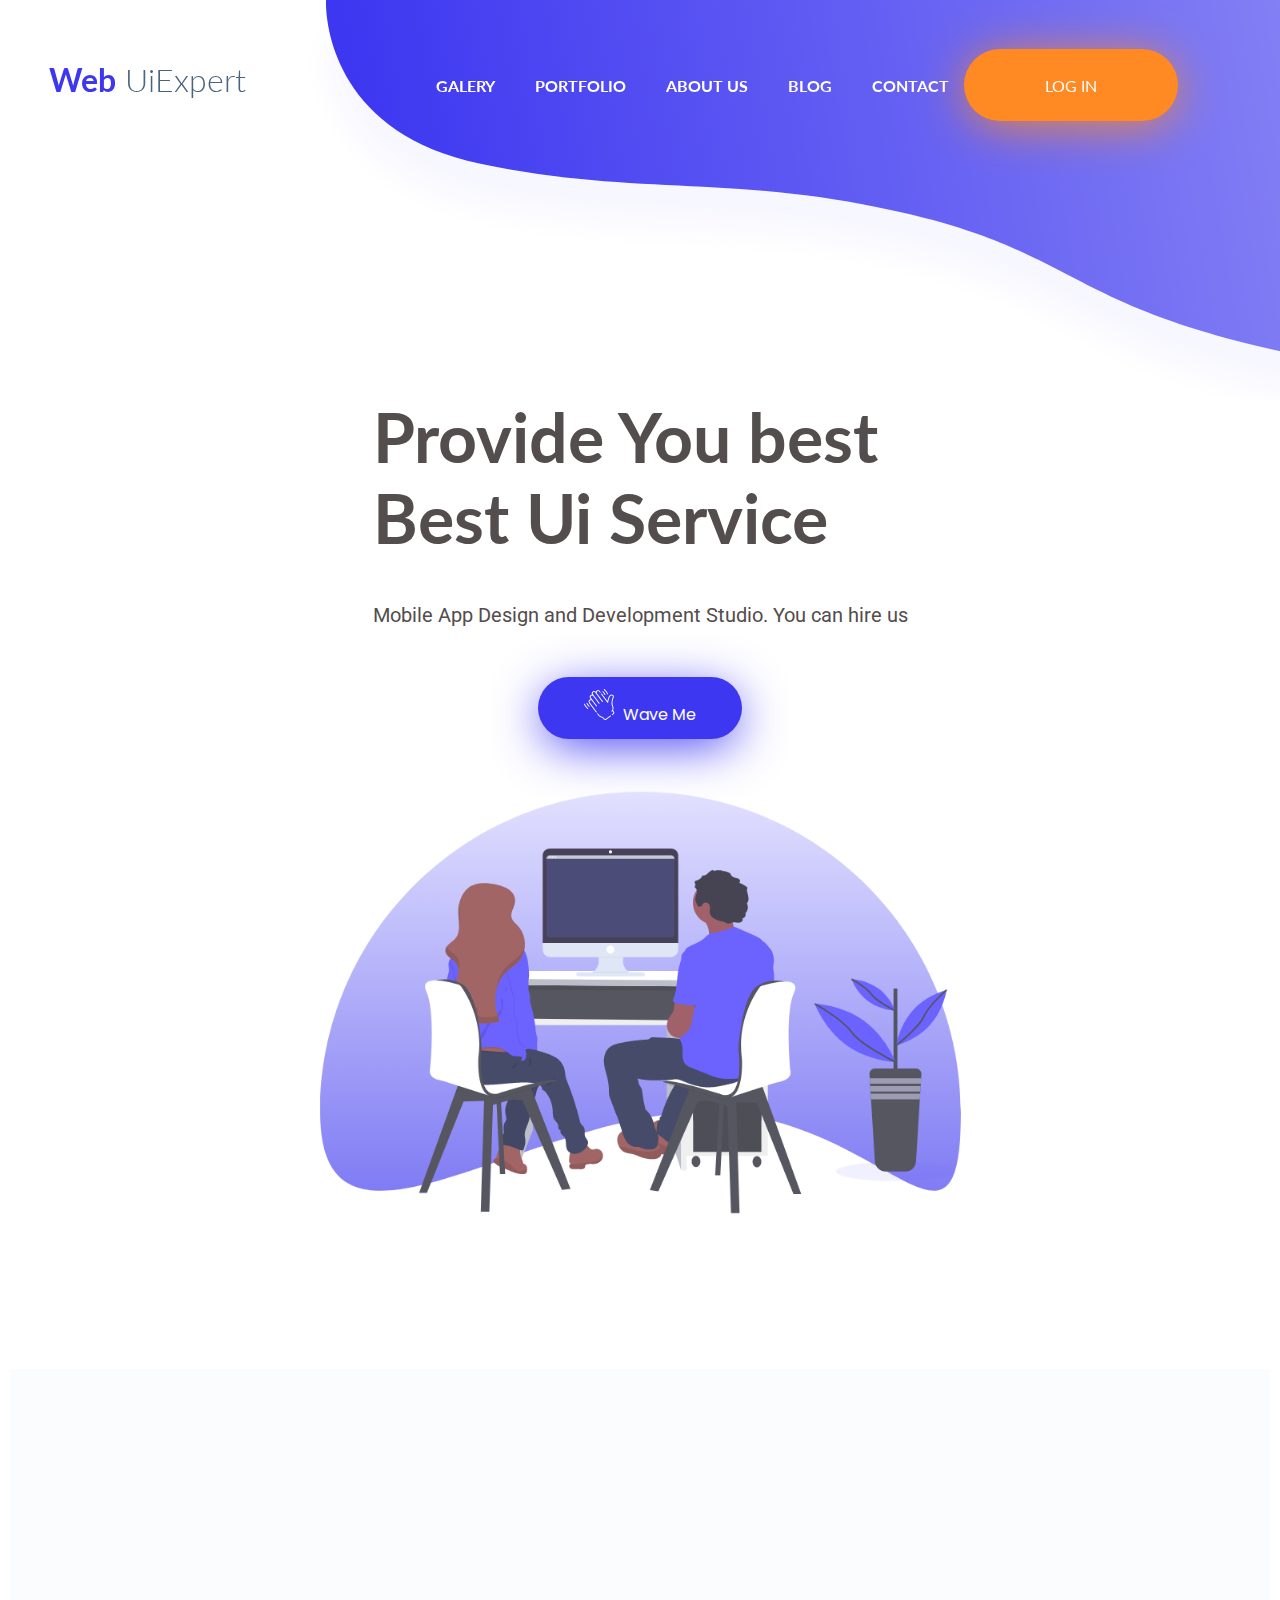
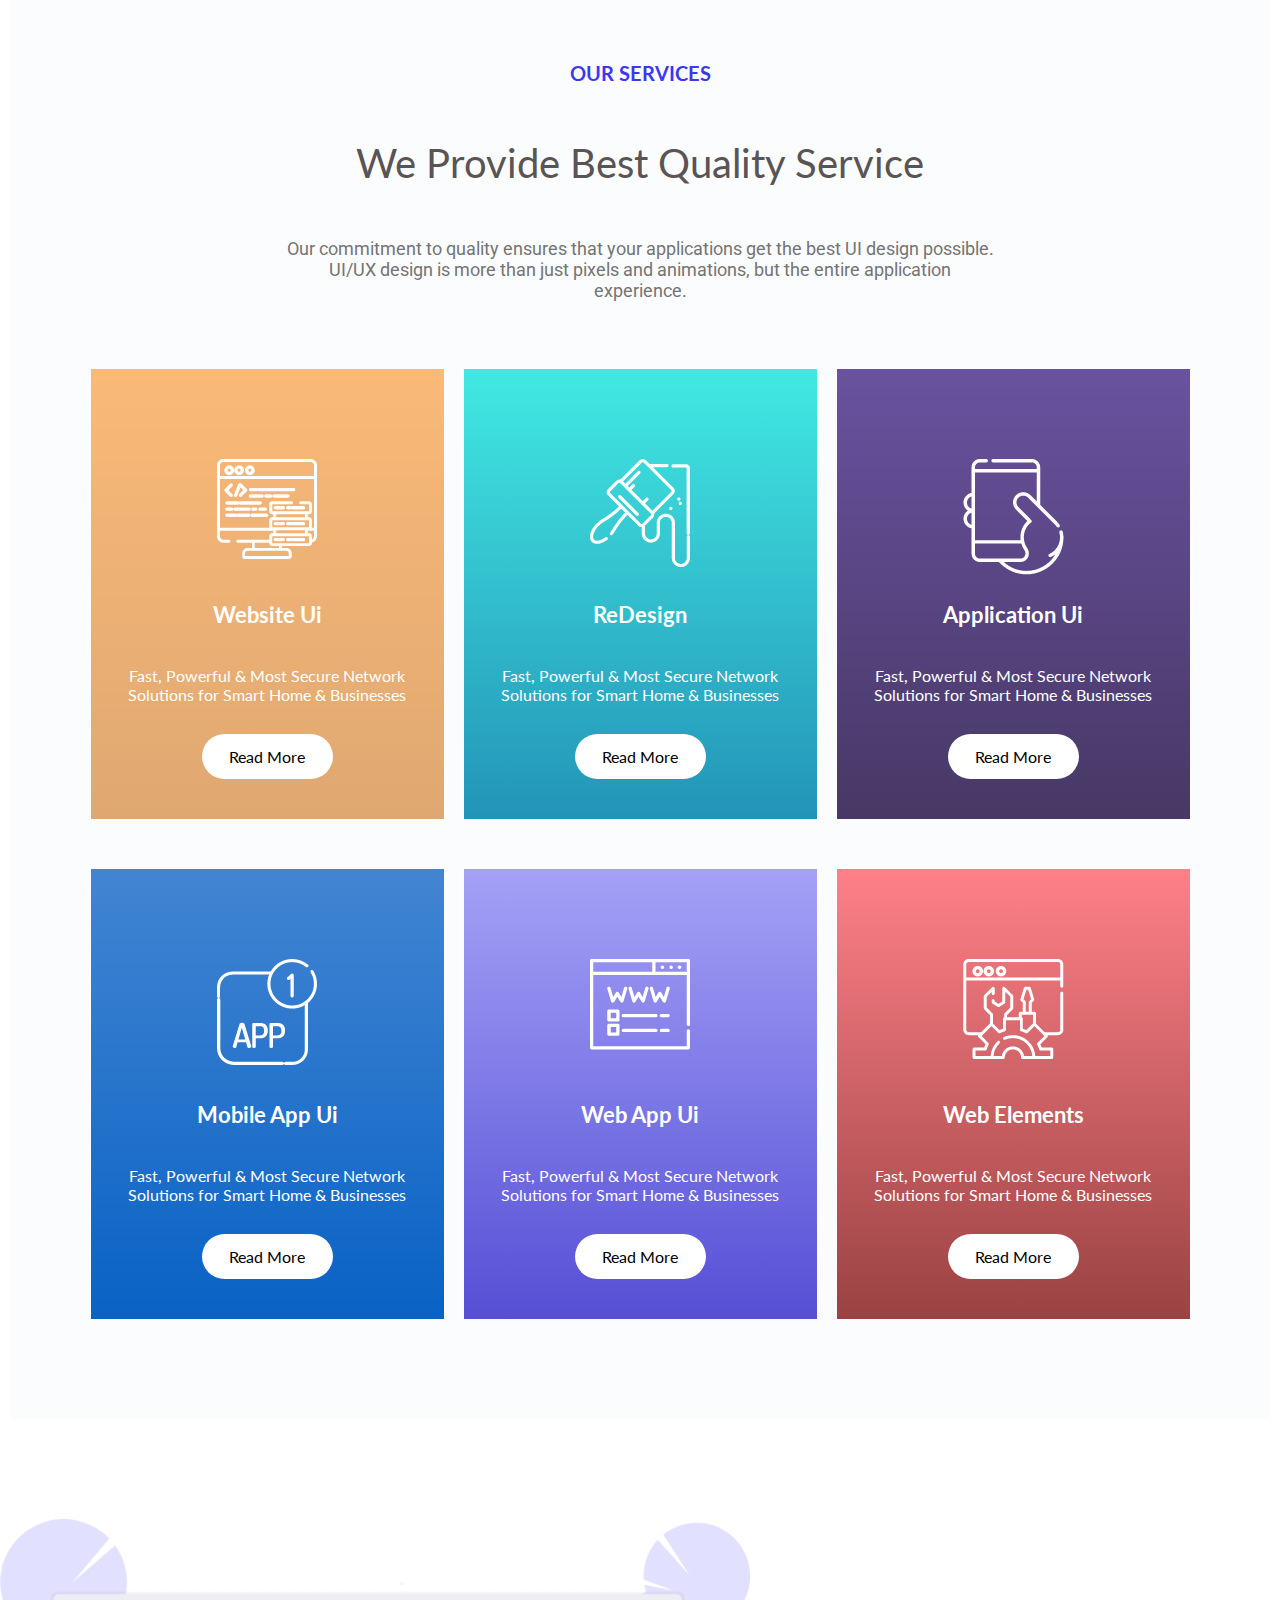
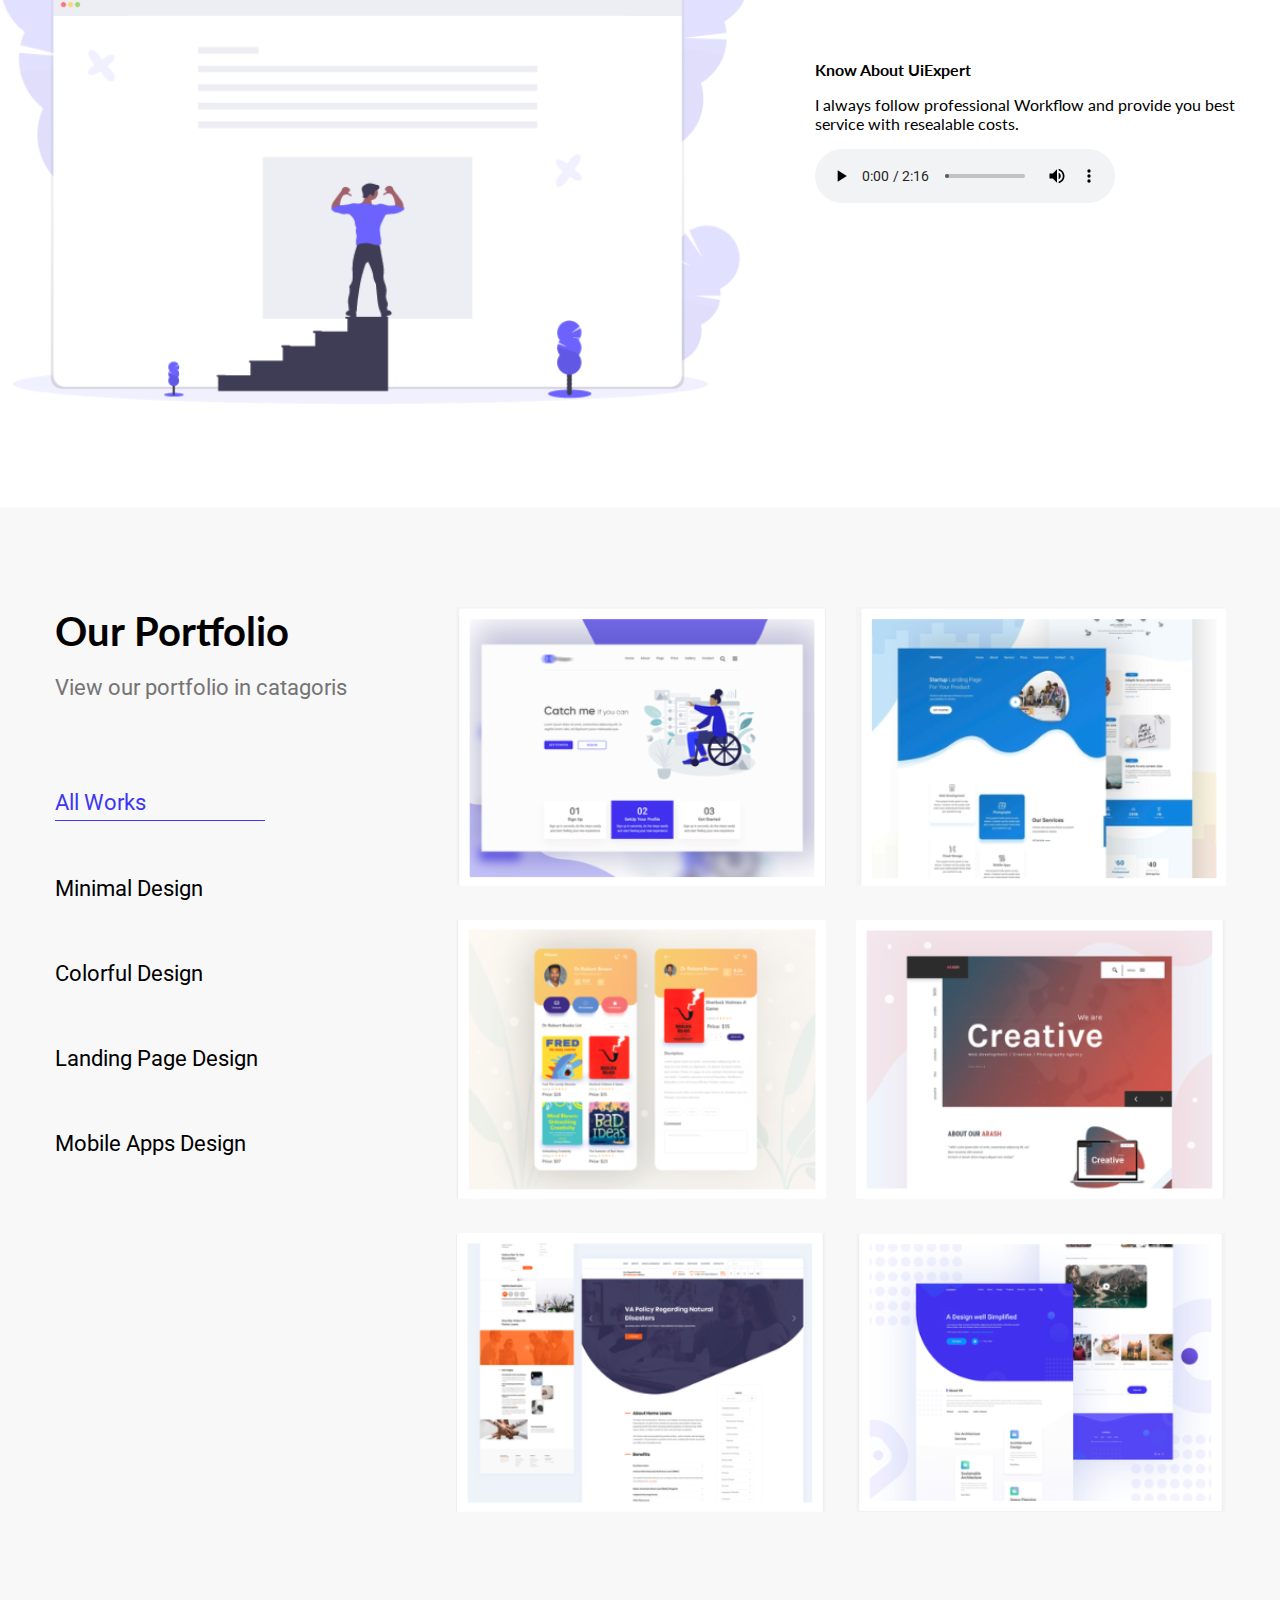
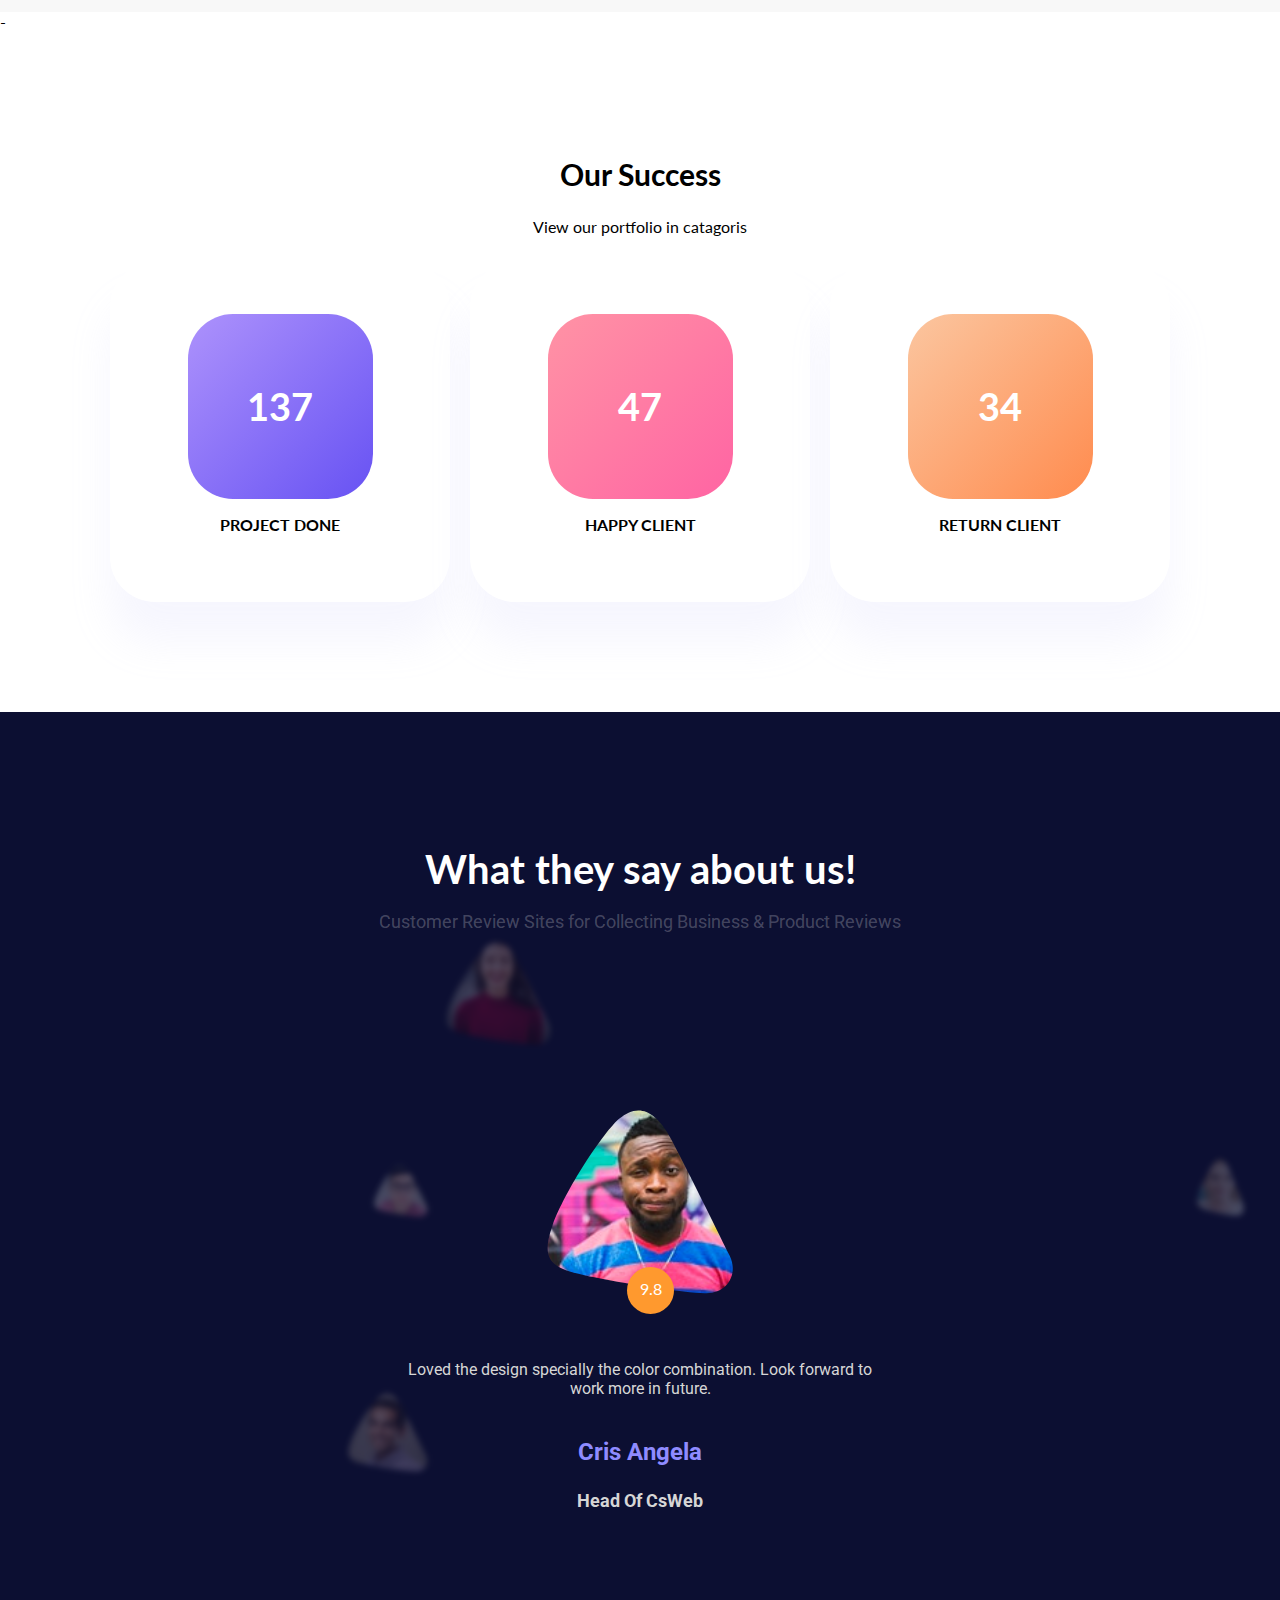
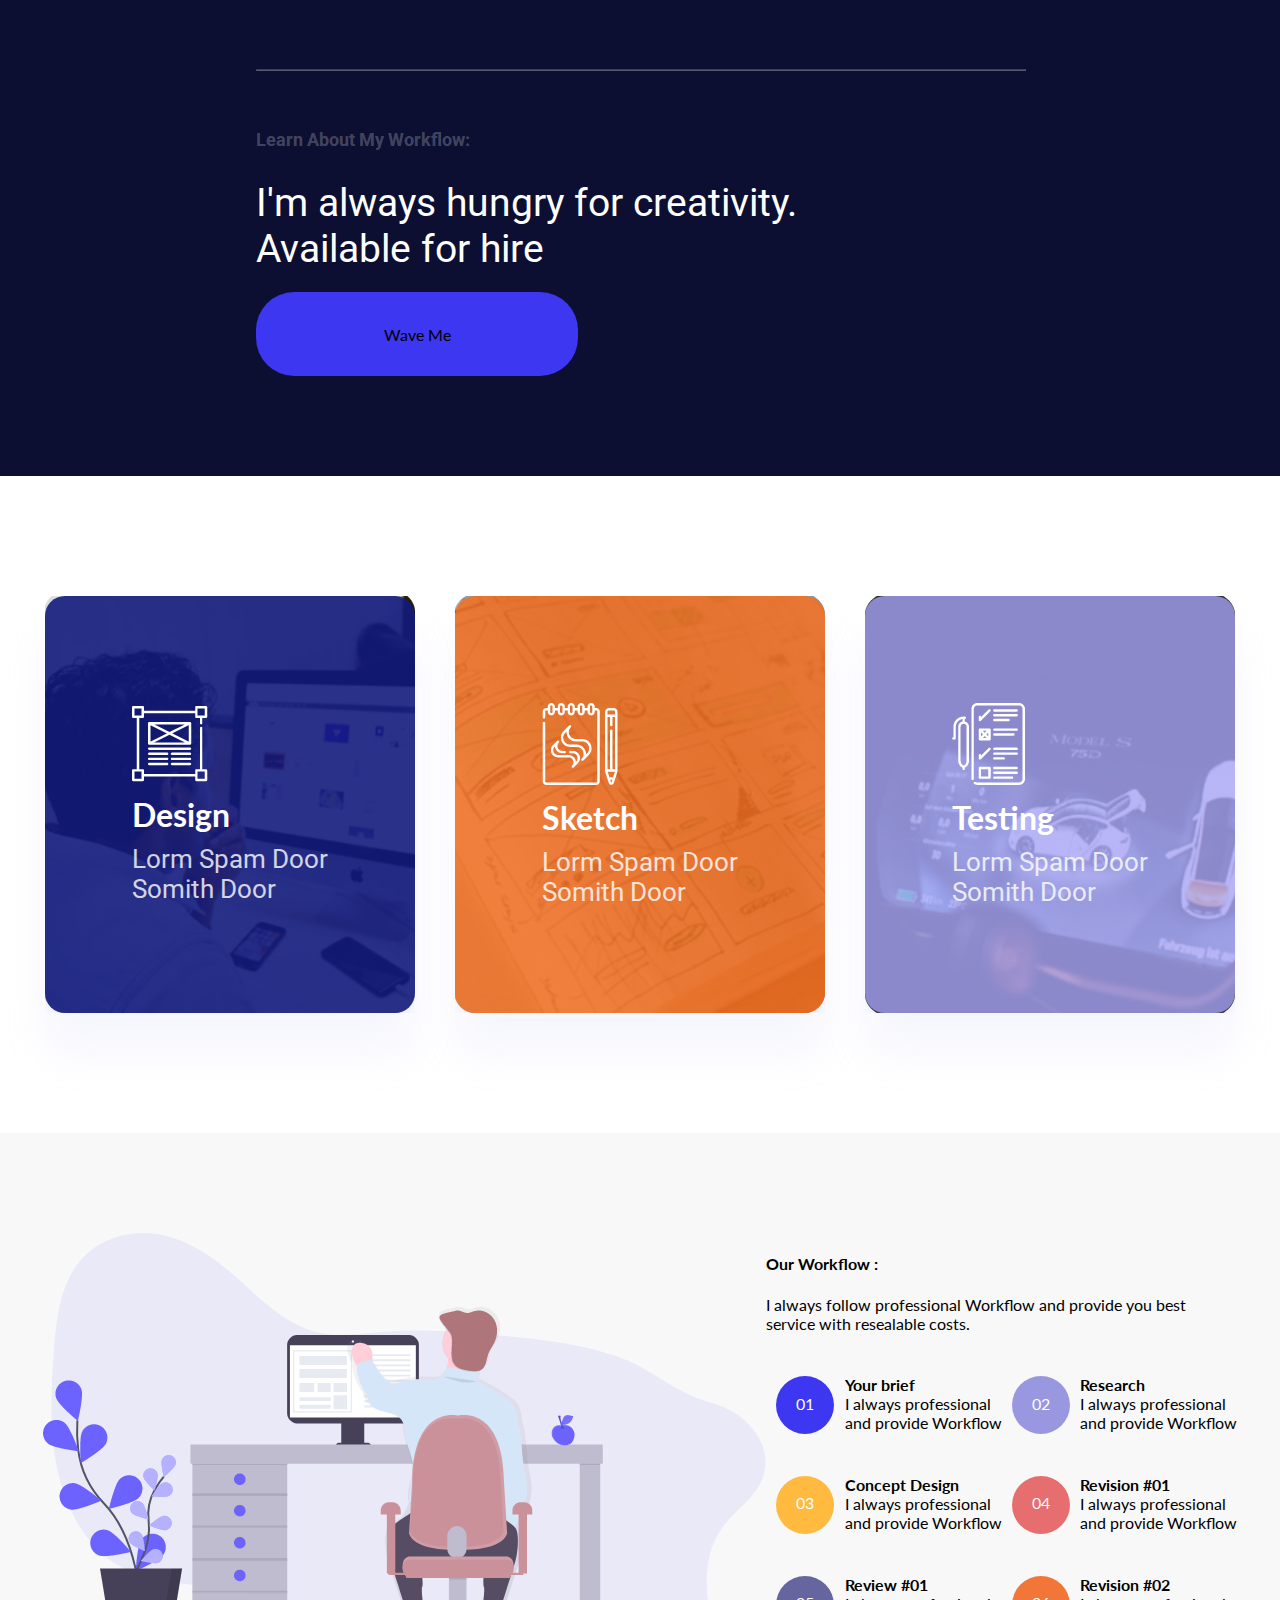
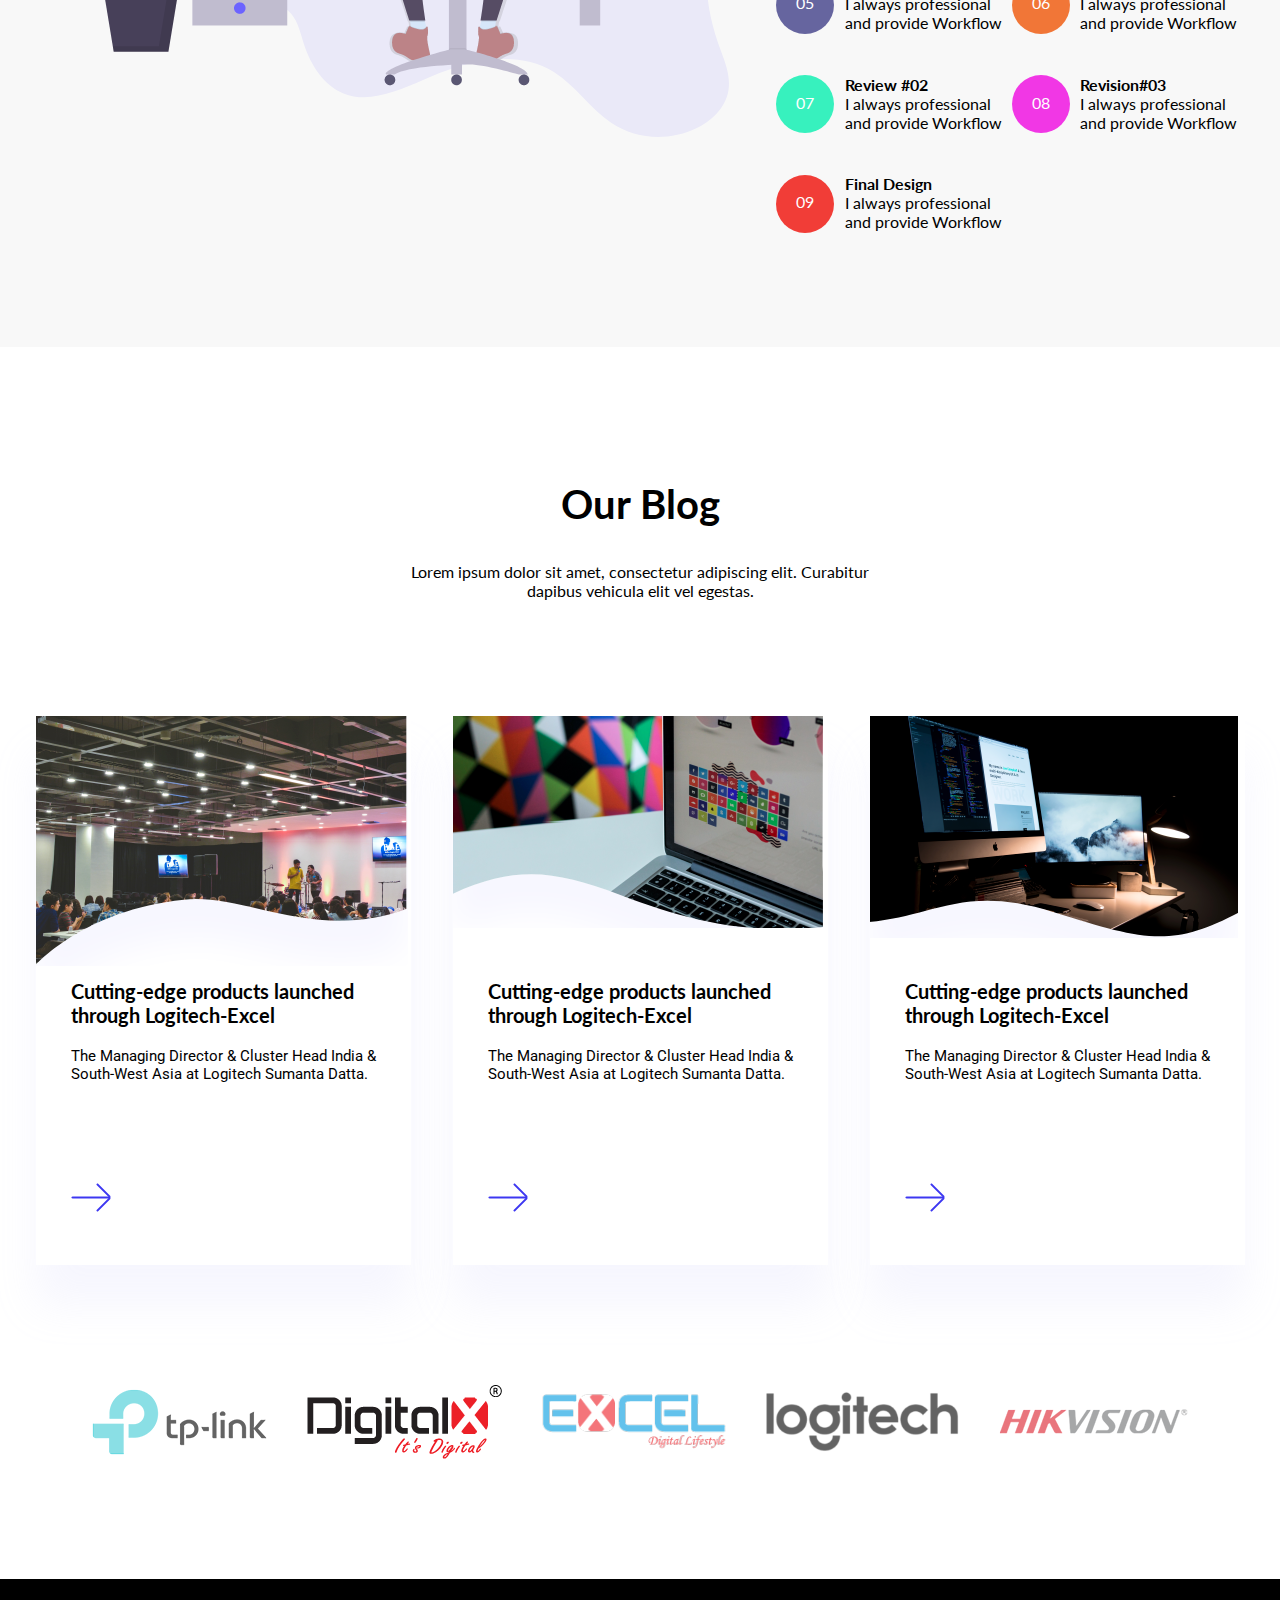
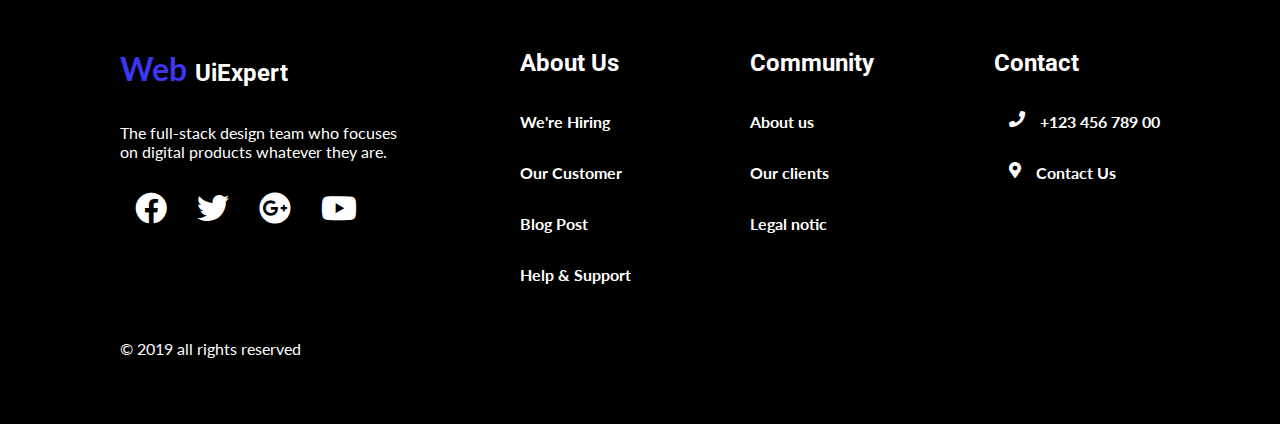
<file: index.html>
<!DOCTYPE html>
<html lang="en">
<head>
    <meta charset="UTF-8">
    <meta name="viewport" content="width=device-width, initial-scale=1.0">
    <title>UiDesign Expert</title>
    <link rel="icon" href="./res/images/monitor.png">
    <link rel="stylesheet" type="text/css" href="style.css">
    <link href="https://fonts.googleapis.com/css?family=Lato|Poppins|Roboto&display=swap" rel="stylesheet">
    <link rel="stylesheet" type="text/css" href="https://cdnjs.cloudflare.com/ajax/libs/font-awesome/5.12.1/css/all.min.css">
</head>
<body>
    <header>
        <div id="menu">
            <label for="menu-cb"><i class="fa-2x fas fa-bars"></i></label>
            <input type="checkbox" name="menu" id="menu-cb" onclick="menuChanger(this)">
        </div>
        <div class="logo">
                <h3><span>Web</span> UiExpert</h3>
            </div>
        <div class="nav-background">
                <nav class="header-nav">
                    <ul>
                        <li><a href="res/galery.html">GALERY</a></li> 
                        <li><a href="#portfolio">PORTFOLIO</a></li>
                        <li><a href="#about-us-container">ABOUT US</a></li>
                        <li><a href="#our-blog">BLOG</a></li>
                        <li><a href="#footer">CONTACT</a></li>                  
                        <li>
                            <button onclick="window.location.href = './res/login.html';" class="login">
                                    LOG IN
                            </button>
                        </li>                      
                    </ul>
                </nav>
        </div>
    </header>
    <section id="home_1">
        <div class="side-by-side-left">
            <h1 class="heading">Provide You best <br> 
                Best Ui Service</h1>
            <p>Mobile App Design and Development Studio. You can hire us</p>
            <div class="wave-btn-position">
                <button onclick="window.location.href = 'https://www.google.com';" class="wave-btn">
                    <img src="./res/images/wave.png" alt="hand"> &nbsp;Wave Me
                </button>
            </div>
        </div>
        <div class="side-by-side-right">
            <img src="./res/images/coders.png" alt="Coders">
        </div>
    </section>
    <section id="our-services">
        <div class="head">
            <p>Our commitment to quality ensures that your applications get the best UI design possible.<br>UI/UX design is more than just pixels and animations, but the entire application <br>experience.</p>
            <h2>We Provide Best Quality Service </h2>
            <h3>OUR SERVICES</h3>
        </div>
        <div class="website-ui service-box">
            <div class="service-box-img">
                <img src="./res/images/wui.png" alt="website ui img">
            </div>
            <div class="service-box-heading">
                <h3>Website Ui</h3>
            </div>
            <div class="service-box-text">
                <p>Fast, Powerful & Most Secure Network <br> 
                Solutions for Smart Home & Businesses</p>
            </div>
            <div class="service-box-btn">
                <button class="read-more-btn">Read More</button>
            </div>
        </div>
        <div class="re-design service-box">
            <div class="service-box-img">
                <img src="./res/images/brush.png" alt="website ui img">
            </div>
            <div class="service-box-heading">
                <h3>ReDesign</h3>
            </div>
            <div class="service-box-text">
                <p>Fast, Powerful & Most Secure Network <br> 
                Solutions for Smart Home & Businesses</p>
            </div>
            <div class="service-box-btn">
                <button class="read-more-btn">Read More</button>
            </div>
        </div>
        <div class="application-ui service-box">
            <div class="service-box-img">
                <img src="./res/images/phone.png" alt="website ui img">
            </div>
            <div class="service-box-heading">
                <h3>Application Ui</h3>
            </div>
            <div class="service-box-text">
                <p>Fast, Powerful & Most Secure Network <br> 
                Solutions for Smart Home & Businesses</p>
            </div>
            <div class="service-box-btn">
                <button class="read-more-btn">Read More</button>
            </div>
        </div>
        <div class="mobile-app-ui service-box">
            <div class="service-box-img">
                <img src="./res/images/app.png" alt="website ui img">
            </div>
            <div class="service-box-heading">
                <h3>Mobile App Ui</h3>
            </div>
            <div class="service-box-text">
                <p>Fast, Powerful & Most Secure Network <br> 
                Solutions for Smart Home & Businesses</p>
            </div>
            <div class="service-box-btn">
                <button class="read-more-btn">Read More</button>
            </div>
        </div>
        <div class="web-app-ui service-box">
            <div class="service-box-img">
                <img src="./res/images/waui.png" alt="website ui img">
            </div>
            <div class="service-box-heading">
                <h3>Web App Ui</h3>
            </div>
            <div class="service-box-text">
                <p>Fast, Powerful & Most Secure Network <br> 
                Solutions for Smart Home & Businesses</p>
            </div>
            <div class="service-box-btn">
                <button class="read-more-btn">Read More</button>
            </div>
        </div>
        <div class="web-elements service-box">
            <div class="service-box-img">
                <img src="./res/images/gear.png" alt="website ui img">
            </div>
            <div class="service-box-heading">
                <h3>Web Elements</h3>
            </div>
            <div class="service-box-text">
                <p>Fast, Powerful & Most Secure Network <br> 
                Solutions for Smart Home & Businesses</p>
            </div>
            <div class="service-box-btn">
                <button class="read-more-btn">Read More</button>
            </div>
        </div>
    </section>
    <section id="fill-1">
        <div>
            <img src="./res/images/background2.png" alt="background">
        </div>
        <div>
            <h2>Know About UiExpert</h2>
            <p>I always follow professional Workflow and provide you best <br>
                service with resealable costs.</p>
            <audio controls>
                <source src="res/LostFrequenciesAreYouWithMe.mp3" type="audio/mpeg">
            </audio>
        </div>
    </section>
    <section id="portfolio">
        <div id="portfolio-menu">
            <h2>Our Portfolio</h2>
            <h4>View our portfolio in catagoris</h4>
            <button onclick="portfolioPhotos(this)" class="portfolio-menu-btn selected-portfolio-btn">All Works</button>
            <button onclick="portfolioPhotos(this)" class="portfolio-menu-btn">Minimal Design</button>
            <button onclick="portfolioPhotos(this)" class="portfolio-menu-btn">Colorful Design</button>
            <button onclick="portfolioPhotos(this)" class="portfolio-menu-btn">Landing Page Design</button>
            <button onclick="portfolioPhotos(this)" class="portfolio-menu-btn">Mobile Apps Design</button>
        </div>
        <div id="portfolio-galery">
        </div>
    </section>-
    <section id="portfolio-2">
        <div class="portfolio-2-head">
            <h2>Our Success</h2>
            <p>View our portfolio in catagoris</p>
        </div>
        <div class="portfolio-2-boxes">
            <div class="portfolio-2-box1 portfolio-2-box">
                <button onclick="btnRotateF(this)">137</button>
                <h3>PROJECT DONE</h3>
            </div>
            <div class="portfolio-2-box2 portfolio-2-box">
                <button onclick="btnRotateF(this)">47</button>
                <h3>HAPPY CLIENT</h3>
            </div>
            <div class="portfolio-2-box3 portfolio-2-box">
                <button onclick="btnRotateF(this)">34</button>
                <h3>RETURN CLIENT</h3>
            </div>
        </div>
    </section>
    <section id="about-us-container">
        <div class="about-us">
            <h2>What they say about us!</h2>
            <p>Customer Review Sites for Collecting Business & Product Reviews</p>
            <div class="about-us-member">
                <img src="./res/images/about-us-guy.png" alt="A guy that supports us">
                <div>9.8</div>
            </div>
            <p>Loved the design specially the color combination. Look forward to <br>
                work more in future.</p>
            <h3>
                Cris Angela
            </h3>
            <h4>
                Head Of CsWeb
            </h4>
            <hr>
            <h5>Learn About My Workflow:</h5>
            <div class="about-us-section2">
                <p>I'm always hungry for creativity. <br> Available for hire</p>
                <button>Wave Me</button>
            </div>
        </div>
    </section>
    <section id="fill-2">
        <div class="fill-2-box fill-2-box-1">
            <img src="./res/images/fill-2-coder.png" alt="fill-2-coder" class="fill-2-imgs">
            <div class="fill-2-text">
                <img src="./res/images/fill-2-box-1.png" alt="panel"><br>
                <h3>Design</h3>
                <p>Lorm Spam Door <br>Somith Door</p>
            </div>
        </div>
        <div class="fill-2-box fill-2-box-2">
            <img src="./res/images/fill-2-book.png" alt="fill-2-book" class="fill-2-imgs">
            <div class="fill-2-text">
                <img src="./res/images/fill-2-box-2.png" alt="note">
                <h3>Sketch</h3>
                <p>Lorm Spam Door <br>Somith Door</p>
            </div>
        </div>
        <div class="fill-2-box fill-2-box-3">
            <img src="./res/images/fill-2-car.png" alt="fill-2-car" class="fill-2-imgs">
            <div class="fill-2-text">
                <img src="./res/images/fill-2-box-3.png" alt="note">
                <h3>Testing</h3>
                <p>Lorm Spam Door <br>Somith Door</p>
            </div>
        </div>
    </section>
    <section id="our-workflow">
        <img src="./res/images/our-workflow-coder.png" alt="Coder">
        <div class="procedure-list">
            <div>
                <h4>Our Workflow :</h4>
                <p>I always follow professional Workflow and provide you best <br> service with resealable costs.</p>
            </div>
            <div class="procedure procedure1">
                <div>01</div>
                <h5>Your brief</h5>
                <p>I always  professional <br>and provide Workflow</p>
            </div>
            <div class="procedure procedure2">
                <div>02</div>
                <h5>Research</h5>
                <p>I always  professional <br>and provide Workflow</p>
            </div>
            <div class="procedure procedure3">
                <div>03</div>
                <h5>Concept Design</h5>
                <p>I always  professional <br>and provide Workflow</p>
            </div>
            <div class="procedure procedure4">
                <div>04</div>
                <h5>Revision #01</h5>
                <p>I always  professional <br>and provide Workflow</p>
            </div>
            <div class="procedure procedure5">
                <div>05</div>
                <h5>Review #01</h5>
                <p>I always  professional <br>and provide Workflow</p>
            </div>
            <div class="procedure procedure6">
                <div>06</div>
                <h5>Revision #02</h5>
                <p>I always  professional <br>and provide Workflow</p>
            </div>
            <div class="procedure procedure7">
                <div>07</div>
                <h5>Review #02</h5>
                <p>I always  professional <br>and provide Workflow</p>
            </div>
            <div class="procedure procedure8">
                <div>08</div>
                <h5>Revision#03</h5>
                <p>I always  professional <br>and provide Workflow</p>
            </div>
            <div class="procedure procedure9">
                <div>09</div>
                <h5>Final Design</h5>
                <p>I always  professional <br>and provide Workflow</p>
            </div>
        </div>
    </section>
    <section id="our-blog">
        <div class="our-blog-head">
            <h2>Our Blog</h2>
            <p>Lorem ipsum dolor sit amet, consectetur adipiscing elit. Curabitur <br> dapibus vehicula elit vel egestas.</p>
        </div>
        <div class="our-blog-content">
            <div class="our-blog-box-1">
                <img src="./res/images/our-blog-1.png" alt="background">
                <p>Cutting-edge products launched <br>through Logitech-Excel</p>
                <p>The Managing Director & Cluster Head India & <br>South-West Asia at Logitech Sumanta Datta.</p>
                <a href="">
                    <img src="./res/images/arrow.png" alt="Arrow" class="our-blog-arrow">
                </a>
            </div>
            <div class="our-blog-box-2">
                <img src="./res/images/our-blog-2.png" alt="background">
                <p>Cutting-edge products launched <br>through Logitech-Excel</p>
                <p>The Managing Director & Cluster Head India & <br>South-West Asia at Logitech Sumanta Datta.</p>
                <a href="">
                    <img src="./res/images/arrow.png" alt="Arrow" class="our-blog-arrow">
                </a>
            </div>
            <div class="our-blog-box-3">
                <img src="./res/images/our-blog-3.png" alt="background">
                <p>Cutting-edge products launched <br>through Logitech-Excel</p>
                <p>The Managing Director & Cluster Head India & <br>South-West Asia at Logitech Sumanta Datta.</p>
                <a href="">
                    <img src="./res/images/arrow.png" alt="Arrow" class="our-blog-arrow">
                </a>
            </div>
        </div>
        <div class="our-blog-logos">
            <img src="./res/images/tp-link.png" alt="Tp Link">
            <img src="./res/images/digital-x-logo.png" alt="digital X">
            <img src="./res/images/excel-brand-logo.png" alt="eXcel">
            <img src="./res/images/Logitech-logo-300x300.png" alt="Logitech">
            <img src="./res/images/hikvison.png" alt="HIKVISION">
        </div>
    </section>
    <footer id="footer"> 
        <div class="fpart-1">
            <h2>
                <span>Web </span>UiExpert
            </h2>
            <p>The full-stack design team who focuses on digital products whatever they are.</p>
            <div class="social-networks">
                <i class="fa-2x fab fa-facebook"></i>
                <i class="fa-2x fab fa-twitter"></i>
                <i class="fa-2x fab fa-google-plus"></i>
                <i class="fa-2x fab fa-youtube"></i>
            </div>
            <p>&#169; 2019 all rights reserved</p>
        </div>
        <div class="fpart-2">
            <h2>About Us</h2>
            <a href="">
                <h3>We're Hiring</h3>
            </a>
            <a href="">
                <h3>Our Customer</h3>
            </a>
            <a href="">
                <h3>Blog Post</h3>
            </a>
            <a href="">
                <h3>Help & Support</h3>
            </a>
        </div>
        <div class="fpart-3">
            <h2>Community</h2>
            <a href="">
                <h3>About us</h3>
            </a>
            <a href="">
                <h3>Our clients</h3>
            </a>
            <a href="">
                <h3>Legal notic</h3>
            </a>
        </div>
        <div class="fpart-4">
            <h2>Contact</h2>
            <a href="">
                <div class="text-and-icon">
                    <i class="fas fa-phone "></i>
                    <h3>+123 456 789 00</h3>
                </div>
            </a>
            <a href="">
                <div class="text-and-icon">
                    <i class="fas fa-map-marker-alt"></i>
                    <h3>Contact Us</h3>
                </div>
            </a>
        </div>
    </footer>
    <script src="script.js"></script>
</body>
</html>
</file>
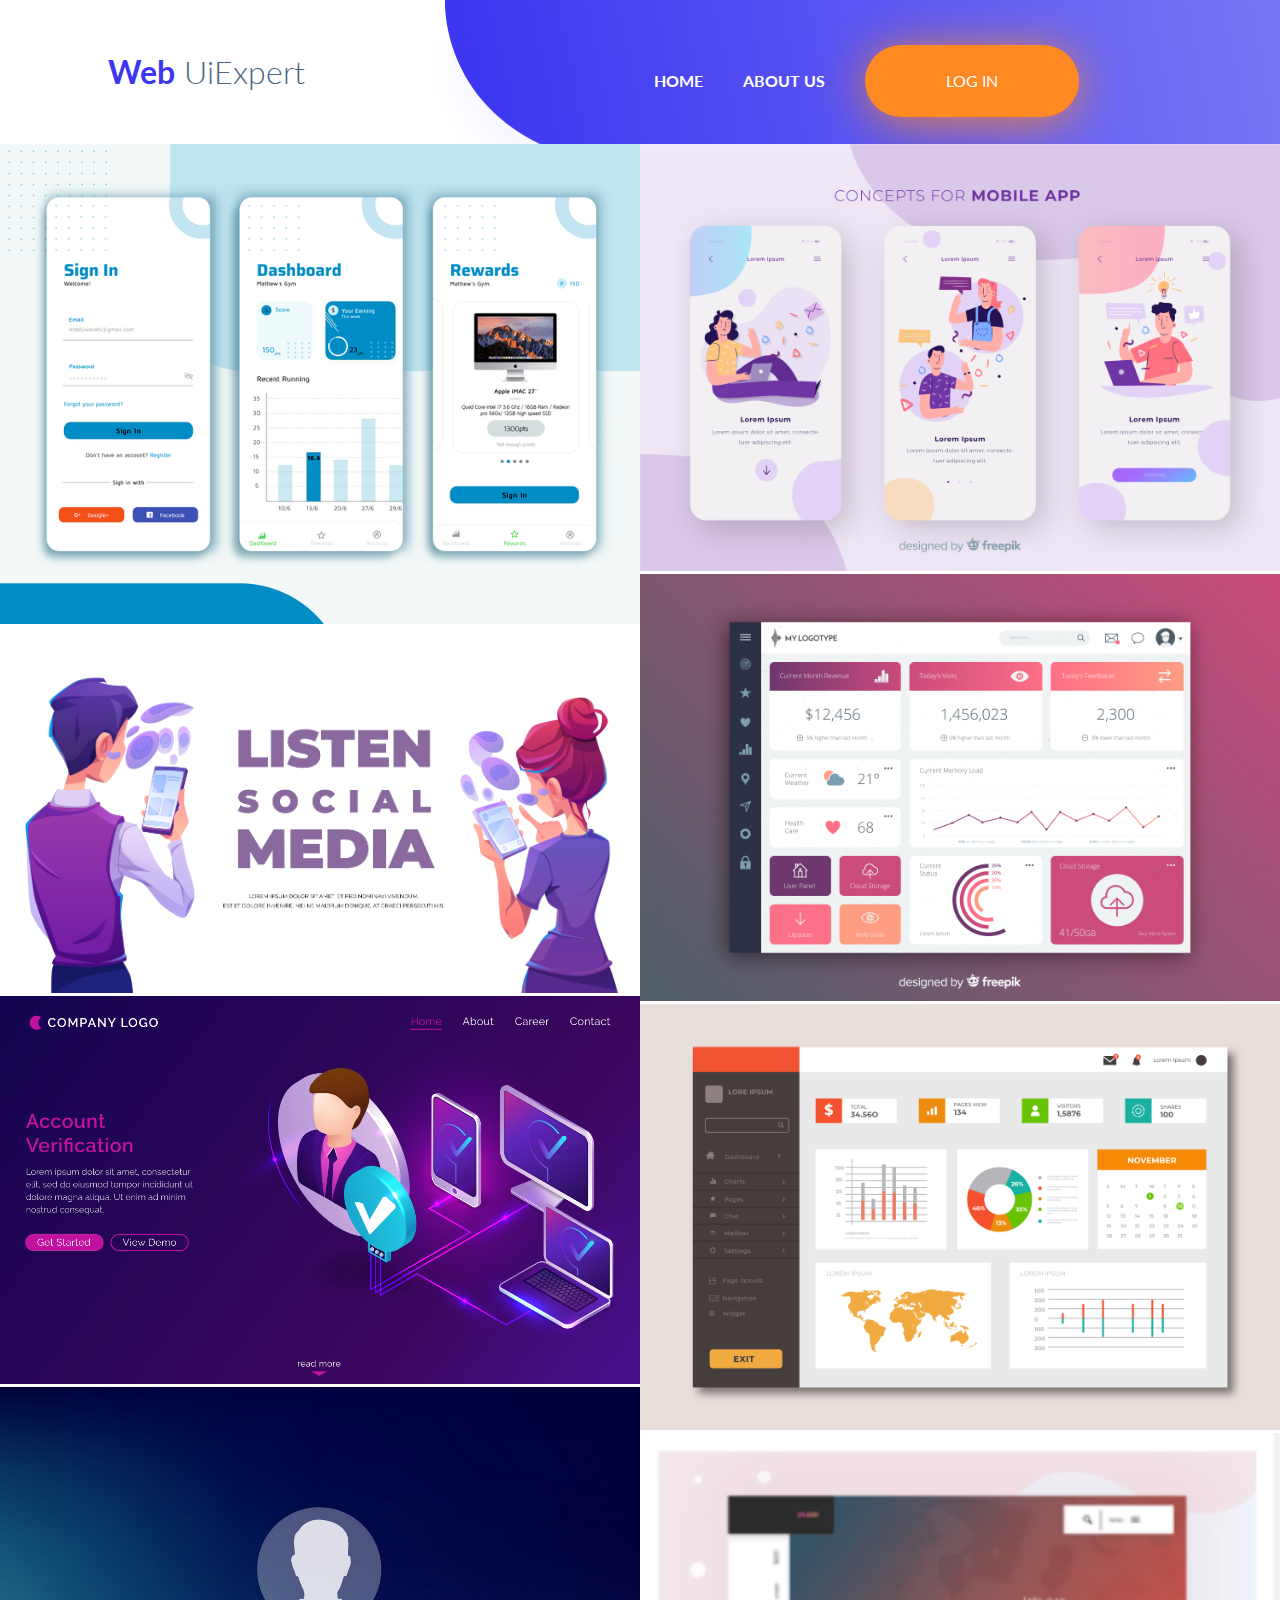
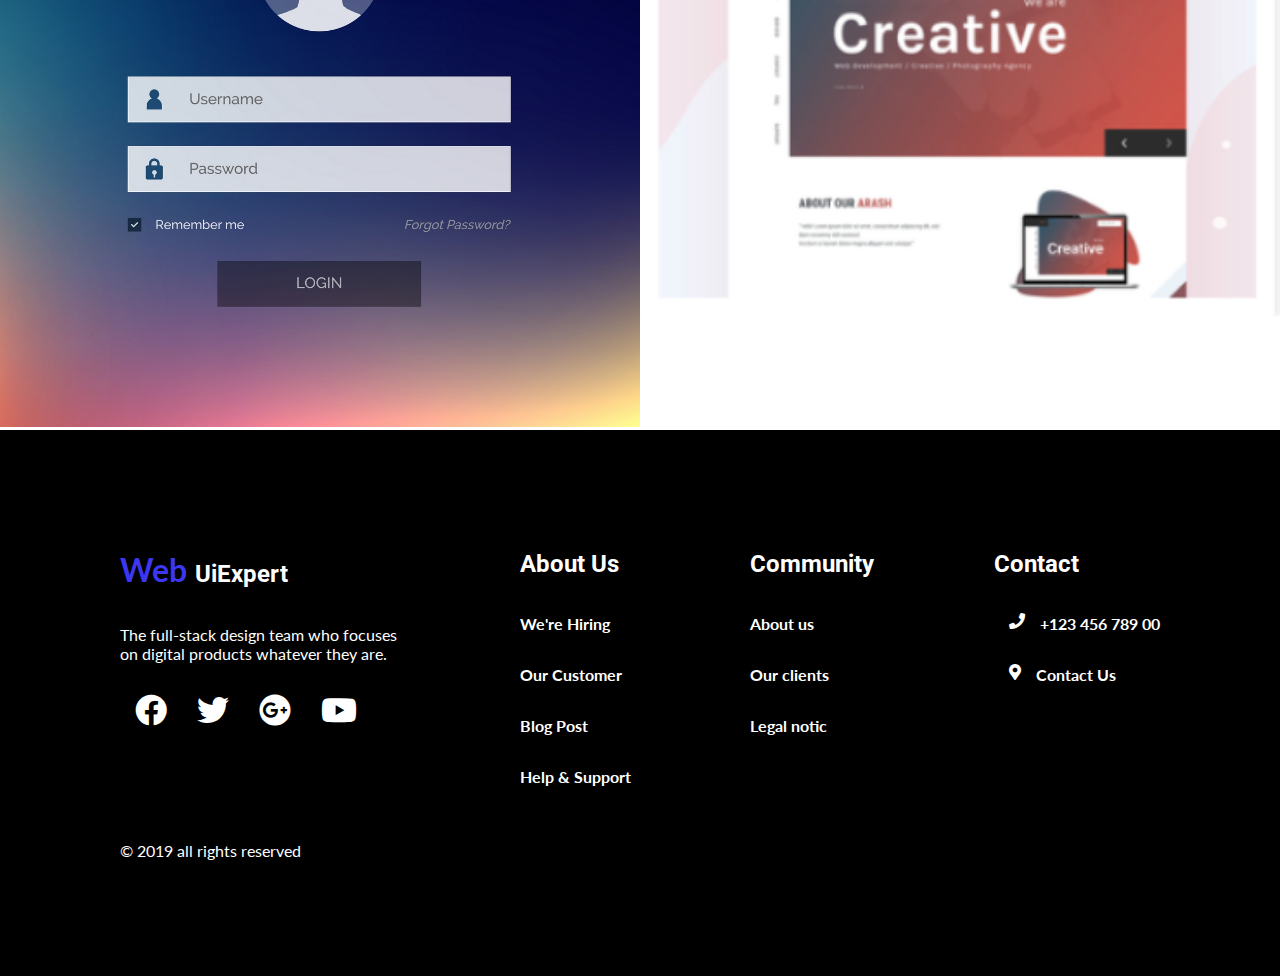
<file: res/galery.html>
<!DOCTYPE html>
<html lang="en">
<head>
    <meta charset="UTF-8">
    <meta name="viewport" content="width=device-width, initial-scale=1.0">
    <title>Design Galery</title>
    <link rel="icon" href="./images/monitor.png">
    <link rel="stylesheet" type="text/css" href="galery.css">
    <link href="https://fonts.googleapis.com/css?family=Lato|Poppins|Roboto&display=swap" rel="stylesheet">
    <link rel="stylesheet" type="text/css" href="https://cdnjs.cloudflare.com/ajax/libs/font-awesome/5.12.1/css/all.min.css">
</head>
<body>
    <header>
        <div id="menu">
            <label for="menu-cb"><i class="fa-2x fas fa-bars"></i></label>
            <input type="checkbox" name="menu" id="menu-cb" onclick="menuChanger(this)">
        </div>  
        <div class="logo">
            <h3><span>Web</span> UiExpert</h3>
        </div>
        <div class="nav-background">
            <nav class="header-nav">
                <ul>
                    <li><a href="../index.html">HOME</a></li>
                    <li><a href="#footer">ABOUT US</a></li>                   
                    <li>
                        <button class="login" onclick="window.location.href = './login.html';">
                                LOG IN
                        </button>
                    </li>                       
                </ul>
            </nav>
        </div>
    </header>
    <section id="galery">
        <div>
            <a href="./images/galery1.png" target="_blank">
                <img src="./images/galery1.png" alt="Image1">
            </a>
            <a target="_blank" href="./images/galery2.jpg">
                <img src="./images/galery2.jpg" alt="Image2">
            </a>
            <a target="_blank" href="./images/galery3.jpg">
                <img src="./images/galery3.jpg" alt="Image3">
            </a>
            <a target="_blank" href="./images/galery4.jpg">
                <img src="./images/galery4.jpg" alt="Image4">
            </a>
        </div>
        <div>
            <a target="_blank" href="./images/galery5.jpg">
                <img src="./images/galery5.jpg" alt="Image5">
            </a>
            <a target="_blank" href="./images/galery6.jpg">
                <img src="./images/galery6.jpg" alt="Image6">
            </a>
            <a target="_blank" href="./images/galery7.jpg">
                <img src="./images/galery7.jpg" alt="Image7">
            </a>
            <a target="_blank" href="./images/portfolio-4.png">
                <img src="./images/portfolio-4.png" alt="Image8">
            </a>
        </div>
    </section>
    <footer id="footer"> 
        <div class="fpart-1">
            <h2>
                <span>Web </span>UiExpert
            </h2>
            <p>The full-stack design team who focuses on digital products whatever they are.</p>
            <div class="social-networks">
                <i class="fa-2x fab fa-facebook"></i>
                <i class="fa-2x fab fa-twitter"></i>
                <i class="fa-2x fab fa-google-plus"></i>
                <i class="fa-2x fab fa-youtube"></i>
            </div>
            <p>&#169; 2019 all rights reserved</p>
        </div>
        <div class="fpart-2">
            <h2>About Us</h2>
            <a href="">
                <h3>We're Hiring</h3>
            </a>
            <a href="">
                <h3>Our Customer</h3>
            </a>
            <a href="">
                <h3>Blog Post</h3>
            </a>
            <a href="">
                <h3>Help & Support</h3>
            </a>
        </div>
        <div class="fpart-3">
            <h2>Community</h2>
            <a href="">
                <h3>About us</h3>
            </a>
            <a href="">
                <h3>Our clients</h3>
            </a>
            <a href="">
                <h3>Legal notic</h3>
            </a>
        </div>
        <div class="fpart-4">
            <h2>Contact</h2>
            <a href="">
                <div class="text-and-icon">
                    <i class="fas fa-phone "></i>
                    <h3>+123 456 789 00</h3>
                </div>
            </a>
            <a href="">
                <div class="text-and-icon">
                    <i class="fas fa-map-marker-alt"></i>
                    <h3>Contact Us</h3>
                </div>
            </a>
        </div>
    </footer>
    <script src="galery.js"></script>
</body>
</html>
</file>
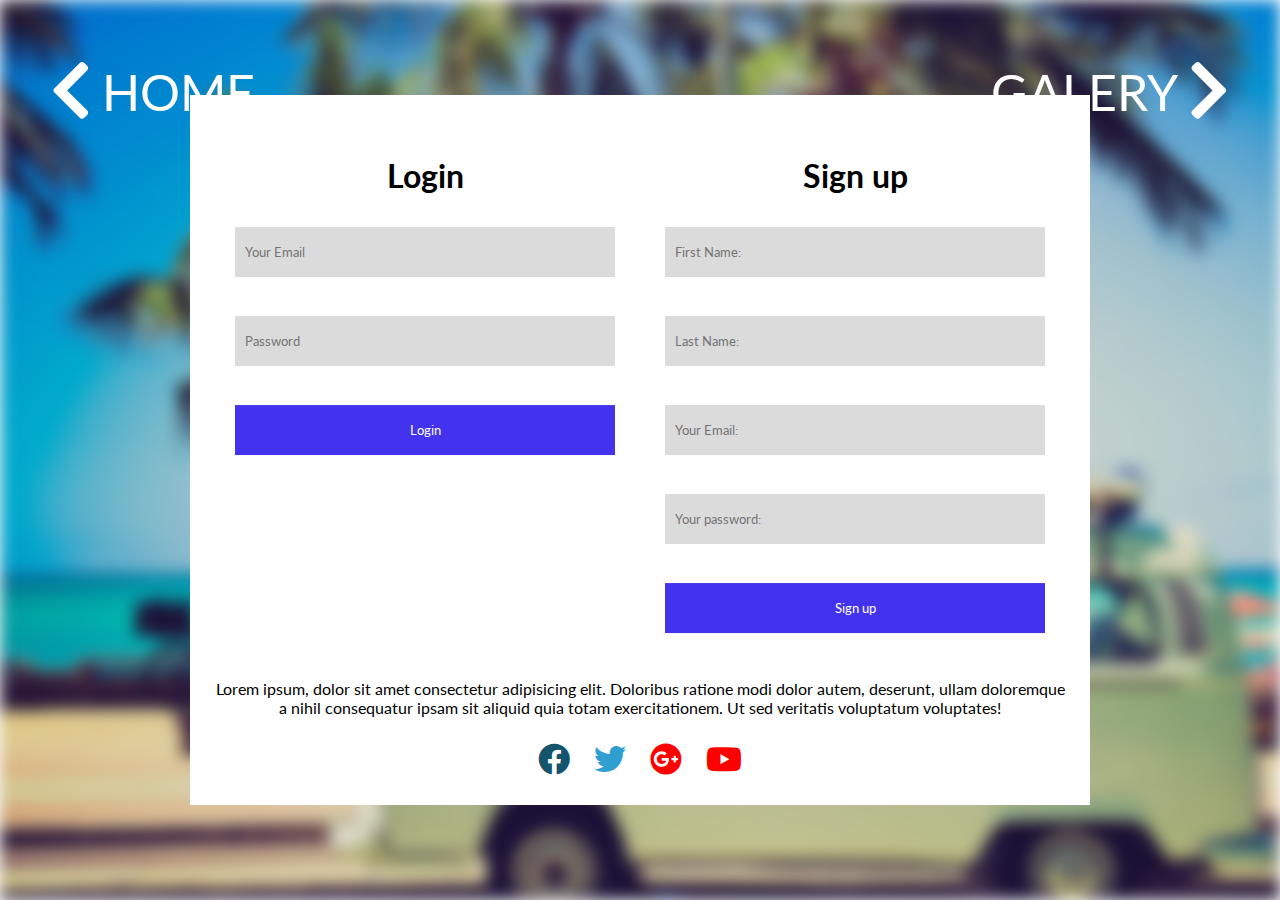
<file: res/login.html>
<!DOCTYPE html>
<html lang="en">
<head>
    <meta charset="UTF-8">
    <meta name="viewport" content="width=device-width, initial-scale=1.0">
    <title>Login</title>
    <link rel="icon" href="./images/monitor.png">
    <link rel="stylesheet" href="login.css">
    <link href="https://fonts.googleapis.com/css?family=Lato|Poppins|Roboto&display=swap" rel="stylesheet">
    <link rel="stylesheet" type="text/css" href="https://cdnjs.cloudflare.com/ajax/libs/font-awesome/5.12.1/css/all.min.css">
</head>
<body>
    <header>
        <div onclick="window.location.href='../index.html'"><i class="left fa-lg fas fa-chevron-left"></i>HOME</div>
        <div onclick="window.location.href='galery.html'">GALERY<i class="right fa-lg fas fa-chevron-right"></i></div>
    </header>
    <div class="background"></div>
    <section id="main">
        <div class="login-container">
            <div class="data-entry">
                <div class="login">
                    <h1>Login</h1>
                    <form action="">
                        <input type="email" name="email" id="email-l" placeholder="Your Email"><br>
                        <input type="password" name="password" id="password-l" placeholder="Password"><br>
                        <input type="submit" value="Login">
                    </form>
                </div>
                <div class="sign-up">
                    <h1>Sign up</h1>
                    <form action="">
                        <input type="text" name="fname" id="fname" placeholder="First Name:"><br>
                        <input type="text" name="lname" id="lname" placeholder="Last Name:"><br>
                        <input type="email" name="email" id="email-r" placeholder="Your Email:"><br>
                        <input type="password" name="password" id="password-r" placeholder="Your password:"><br>
                        <input type="submit" value="Sign up">
                    </form>
                </div>
            </div>
            <p>Lorem ipsum, dolor sit amet consectetur adipisicing elit. Doloribus ratione modi dolor autem, deserunt, ullam doloremque a nihil consequatur ipsam sit aliquid quia totam exercitationem. Ut sed veritatis voluptatum voluptates!</p>
            <div class="s-media">
                <i class="fb fa-2x fab fa-facebook"></i>
                <i class="tw fa-2x fab fa-twitter"></i>
                <i class="gp fa-2x fab fa-google-plus"></i>
                <i class="yt fa-2x fab fa-youtube"></i>
            </div>
        </div>
    </section>
</body>
</html>
</file>
<file: style.css>
*{
    font-size: 16px;
    font-family: Lato;
}
html{
    margin: 0px;
    padding: 0px;
    scroll-behavior: smooth;
}
body{
    margin: 0px;
    padding:0px;
}
button{
    outline: 0px;   
}
a{
    color: #ffffff;
    text-decoration: none;
}
section{
    padding-top: 100px;
    padding-bottom: 100px;
}
#menu label{
    display: none;
}
#menu input{
    display: none;
}
.scrolled{
    background-color: #fffffff2;
    opacity: 0.97;
    margin-top: -2%;
    transition: 1s;
}
.nav-background-scrolled{
    flex-grow: 5;
}
.scrolled-text{
    color: #4333ee;
    transition: 1s;
}
header{
    z-index: 2;
    position: fixed;
    width: 100%;
    display: flex;
    justify-content: space-evenly;
    flex-wrap: wrap;
    align-items: baseline;
    transition: 1s;
}
@keyframes logo-animation {
    50%{
        transform: skew(40deg, 10deg);
    }
}
.logo{
    animation: logo-animation 1s ;
    flex-grow: 3;
    text-align: center;
}
.logo h3{
    color: #4b647e;
    font-size: 32px;
    font-weight: 300;
    line-height: 28px;
    display: inline;
}
.logo span{
    color: #3d37f1;
    font-weight: 700;
    font-size: 32px;
}
.nav-background{ 
    flex-grow: 5;
    height: 400px;
    background-image: url("./res/images/background header.png");
    background-repeat: no-repeat;
}
.header-nav ul{
    margin-top: 4%;
    display: flex;
    align-items: center;
    justify-content: center;
    flex-wrap: wrap;
}
.header-nav ul li{
    
    float: right;
    list-style: none;
    padding: 10px 20px;
    font-weight: 700;
    color: #ffffff;
}
.header-nav ul li a{
    transition: 1s;
}
.header-nav ul li:not(:last-child):hover {
    background-color: #958ee9;
    transition: 1s;
    border-radius: 25px;
}
.login{
    margin-left: -25px;
    text-align: center;
    width: 214px;
    height: 72px;
    border-radius: 36px;
    background-color: #ff8923;
    box-shadow: 0px 5px 50px -5px #ff8923;
    border: none;
    color: #ffffff;
}
.login span{
    position: relative;
    top: 25px;
}
.wave-btn{
    width: 204.8px;
    height: 61.6px;
    border-radius: 38px;
    background-color: #3d37f1;
    box-shadow: 0px 10px 50px -5px #3d37f1;
    border: none;   
    color: #ffffff;
    font-weight: 400;
    font-family: Poppins;
}
.wave-btn-position{
    text-align: center;
    margin-top: 50px;
}
@keyframes bounce{
    0%{
      scale: 1;  
    }
    20%{
        scale: 0.8;
    }
    70%{
        scale: 1.2;
    }
    100%{
        scale: 1;
    }
}
.wave-btn:hover{
    animation: bounce 0.7s ease-out;
}
#home_1{
    display: flex;
    flex-wrap: wrap;
    justify-content: space-around;
    padding-top: 350px;
}
.heading{
    color: #534d4d;
    font-family: Lato;
    font-size: 68px;
    font-weight: 700;
}
.side-by-side-right img{
    scale: 0.8;
    max-width: 100%;
}
.side-by-side-left p{
    color: #534d4d;
    font-family: Roboto;
    font-size: 20px;
    font-weight: 400;
}
                        /* Our services*/
#our-services{
    margin: 0 10px;
    display: grid;
    grid-template-columns: 1fr 353px 353px 353px 1fr ;
    grid-template-rows: 1fr 1fr 1fr;
    grid-row-gap: 50px;
    grid-column-gap: 20px;
    grid-template-areas: 
    "head head head head head"
    ". website-ui re-design application-ui ."
    ". mobile-app-ui web-app-ui web-elements ."
    ;
    background-color: #fbfcfd;
}
.service-box{
    width: 100%;
    height: 450px;
    display: flex;
    flex-direction: column;
    text-align: center;
    color: #ffffff;
}
.head{
    grid-area: head;
    text-align: center;
    display: flex;
    flex-direction: column-reverse;
}
.website-ui{
    grid-area: website-ui;
    background-image: linear-gradient(0deg, #dfa871, #fab977);

}
.re-design{
    grid-area: re-design;
    background-image: linear-gradient(0deg, #2394b8, #41e9e2);
}
.application-ui{
    grid-area: application-ui;
    background-image: linear-gradient(0deg, #473865, #69529f);
}
.mobile-app-ui{
    grid-area: mobile-app-ui;
    background-image: linear-gradient(0deg, #0962c5,#4285d2);
}
.web-app-ui{
    grid-area: web-app-ui;
    background-image: linear-gradient(0deg, #564fd6,#a4a1f6);
}
.web-elements{
    grid-area: web-elements;
    background-image: linear-gradient(0deg, #9a4242,#fe8088);
}
.head h3{
    color: #3d37f1;
    font-family: Lato;
    font-weight: 700;
    font-size: 20px;
}
.head h2{
    color: #5a5454;
    font-family: Lato;
    font-size: 40px;
    font-weight: 400;
}
.head p{
    color: #747474;
    font-family: Roboto;
    font-size: 18px;
    font-weight: 400;
}
.read-more-btn{
    width: 131px;
    height: 45px;
    border-radius: 23px;
    background-color: #ffffff;
    border: none;
}
.service-box-img{
    flex: 5;
    position: relative;
    top: 20%;
}
.service-box-heading{
    flex: 1;
}
.service-box-heading h3{
    font-size: 22px;
}
.service-box-text{
    flex: 2;
}
.service-box-btn{
    flex: 2;
}
#fill-1{
    display: flex;
    flex-wrap: wrap;
}
#fill-1 div:nth-child(1) img{
    width: 100%;
}
#fill-1 div:nth-child(1){
    text-align: right;
    flex-grow: 1;
}
#fill-1 div:nth-child(2){
    flex-grow: 1; 
    margin-left: 5%;
    margin-top: 10%;
}
#portfolio{
    display: flex;
    justify-content: space-around;
    background-color: #f8f8f8;
    flex-wrap: wrap;
}
#portfolio-menu{
    display: flex;
    flex-direction: column;
}
#portfolio-galery{
    display: grid;
    grid-row-gap: 34px;
    grid-column-gap: 30px;
}
#portfolio-menu h2{
    font-size: 40px;
    font-weight: 700;
    margin: 0px;
}
#portfolio-menu h4{
    color: #747474;
    font-family: Roboto;
    font-size: 22px;
    margin-top: 20px;
    margin-bottom: 60px;
    font-weight: normal;
}
.portfolio-menu-btn{
    border: none;
    width: 210px;
    margin: 25px 0;
    background-color: transparent;
    text-align: left;
    padding: 5px 0;
    font-family: Roboto;
    font-size: 22px;
}
.selected-portfolio-btn{
    border-bottom: 1px solid #3d37f1;
    color: #3d37f1;
}
#portfolio-galery img {
    width: 100%;
}
#portfolio-2{
    display: flex;
    flex-direction: column;
    padding-left: 20px;
    padding-right: 20px;
}
.portfolio-2-head{
    grid-area: head;
    text-align: center;
}
.portfolio-2-head h2{
    font-size: 30px;
}
.portfolio-2-boxes{
    display: flex;
    justify-content: center;
    flex-wrap: wrap;
}
.portfolio-2-box{
    text-align: center;
    box-shadow: 0 40px 40px rgba(197, 195, 249, 0.15);
    border-radius: 45px;
    background-color: #ffffff;
    width: 340px;
    height: 340px;
    margin: 10px;
    display: flex;
    flex-direction: column;
    align-items: center;
    justify-content: center;
}
@keyframes rotate{
    100%{
        transform: rotate(90deg);
    }
}
@keyframes rotate2{
    100%{
        transform: rotate(180deg);
    }
}
@keyframes rotate3{
    100%{
        transform: rotate(270deg);
    }
}
@keyframes rotate4{
    100%{
        transform: rotate(360deg);
    }
}
.portfolio-2-box1 button{
    background-image: linear-gradient(135deg, #ad92fc,#6752f3);
}
.portfolio-2-box2 button{
    background-image: linear-gradient(135deg, #ff93a5,#ff64a3);
}
.portfolio-2-box3 button{
    background-image: linear-gradient(135deg, #fbc6a0,#ff8b4e);
}
.btn-rotate{
    animation: rotate 1s ease-in-out 0s;
}
.btn-rotate-2{
    animation: rotate2 1s ease-in-out 0s;
}
.btn-rotate-3{
    animation: rotate3 1s ease-in-out 0s;
}
.btn-rotate-4{
    animation: rotate4 1s ease-in-out 0s;
}
.portfolio-2-box button{
    border: none;
    width: 185px;
    height: 185px;
    border-radius: 45px;
    font-size: 38px;
    color: #ffffff;
    font-weight: bold;
}
#about-us-container{
    background-image: url("./res/images/about-us-background.png");
    background-repeat: no-repeat;
    background-size: cover;
}
.about-us{
    width: 60%;
    display: flex;
    flex-direction: column;
    align-items: center;
    margin: 0 auto;
}
.about-us h2{
    font-size: 40px;
    color: #ffffff;
    font-weight: bold;
    margin-bottom: 0px;
}
.about-us p:nth-child(2){
    color: rgba(255, 255, 255, 0.24);
    font-family: Roboto;
    font-size: 18px;
}
.about-us-member{
    margin-top: 160px;
}
.about-us-member div{
    width: 47px;
    height: 47px;
    background-color: #ff992e;
    border-radius: 50%;
    text-align: center;
    line-height: 44px;
    color: #ffffff;
    position: relative;
    bottom: 30px;
    left: 80px;
}
.about-us p:nth-child(4){
    color: #d6d6d6;
    font-family: Roboto;
    text-align: center;
}
.about-us h3{
    color: #8f8bff;
    font-family: Roboto;
    font-size: 24px;
}
.about-us h4{
    color: #d6d6d6;
    font-family: Roboto;
    font-size: 18px;
    margin-top: 0;
    margin-bottom: 150px;
}
.about-us hr{
    width: 100%;
    color: #323760;
    opacity: 0.33;
}
.about-us h5{
    color: rgba(255, 255, 255, 0.24);
    font-family: Roboto;
    font-size: 18px;
    align-self: flex-start;
    margin-top: 50px;
}
.about-us-section2{
    align-self: flex-start;
    width: 100%;
    position: relative;
}
.about-us-section2 p{
    color: #ffffff;
    font-family: Roboto;
    font-size: 39px;
    margin: 0;
}
.about-us-section2 button{
    width: 322px;
    height: 84px;
    border-radius: 38px;
    background-color: #3d37f1;
    border: none;
    position: absolute;
    top: 0px;
    right: 0px;
}
#fill-2{
    display: flex;
    flex-wrap: wrap;
    justify-content: center;
}
.fill-2-box{
    position: relative;
    width: 370px;
    height: 417px;
    box-shadow: 0 40px 40px rgba(197, 195, 249, 0.15);
    border-radius: 20px;
    margin: 20px 20px;
}
.fill-2-imgs{
    position: absolute;
    height: 100%;
    width: 100%;
    z-index: -1;
}
.fill-2-box-1{
    background-color: #131b7ce6;
}
.fill-2-box-2{
    background-color: #f36f21de;;
}
.fill-2-box-3{
    background-color: #a5a2f6c9;
}
.fill-2-text{
    width: max-content;
    margin: 0px auto;
    position: relative;
    top: 50%;
    transform: translateY(-50%);
}
.fill-2-text p{
    color: #ffffff;
    font-family: Roboto;
    font-size: 26px;
    opacity: 0.8;
    margin-top: 10px;
}
.fill-2-text h3{
    color: #ffffff;
    font-size: 32px;
    margin-top: 10px;
    margin-bottom: 10px;
}
#our-workflow{
    display: flex;
    justify-content: center;
    align-items: flex-start;
    background-color: #f8f8f8;
    flex-wrap: wrap;
}
#our-workflow > img{
    max-width:100%;
}
.procedure-list{
    display: grid;
    grid-template-columns: 1fr 1fr;

}
.procedure-list > div:nth-child(1){
    grid-column: 1 / 3;
}
.procedure div{
    margin: 0 auto;
    border-radius: 50%;
    width: 58px;
    height: 40.6px;
    grid-row: 1 / 3;
    margin-top: 35%;
    text-align: center;
    padding-top: 17.4px;
    color: #ffffff;
}
.procedure{
    display: grid;
    grid-template-columns: 1fr 2fr;
}
.procedure h5{
    margin-bottom: 0px;
}
.procedure p{
    margin-top: 0px;
}
.procedure1 div{
    background-color: #3d37f1;
}
.procedure2 div{
    background-color: #9997df;
}
.procedure3 div{
    background-color: #ffba3f;
}
.procedure4 div{
    background-color: #e66e6e;
}
.procedure5 div{
    background-color: #66659f;
}
.procedure6 div{
    background-color: #f17637;
}
.procedure7 div{
    background-color: #37f1be;
}
.procedure8 div{
    background-color: #f137e5;
}
.procedure9 div{
    background-color: #f13d37;
}
#our-blog{
    display: flex;
    flex-direction: column;
    align-items: center;
}
.our-blog-head{
    text-align: center;
}
.our-blog-head h2{
    font-size: 40px;
}
.our-blog-content{
    display: flex;
    justify-content: center;
    flex-wrap: wrap;
}
.our-blog-content div {
    box-shadow: 0 40px 40px rgba(197, 195, 249, 0.15);
    margin: 100px 21px;
}
.our-blog-content div p:nth-child(2){
    font-size: 20px;
    font-weight: bold;
}
.our-blog-content div p:nth-child(3){
    font-family: Roboto;
    font-size: 15px;
}
.our-blog-box-1 p:nth-child(2){
    margin-top: 10px;
    margin-bottom: 20px;
    margin-left: 35px;
}
.our-blog-box-1 p:nth-child(3){
    margin: 0 35px;
}
.our-blog-box-2 p:nth-child(2){
    margin-top: 48px;
    margin-left: 35px;
}
.our-blog-box-2 p:nth-child(3){
    margin: 0px 35px;
}
.our-blog-box-3 p:nth-child(2){
    margin-top: 38px;
    margin-left: 35px;
}
.our-blog-box-3 p:nth-child(3){
    margin: 0px 35px;
}
.our-blog-arrow{
    margin: 100px 0 50px 35px;
}
.our-blog-logos{
    display: flex;
    justify-content: center;
    align-items: center;
    flex-wrap: wrap;
}
.our-blog-logos img{
    margin: 20px;
}
footer{
    display: flex;
    flex-wrap: wrap;
    justify-content: space-evenly;
    background-color: #000000;
    color: #ffffff;
    padding: 50px 0 50px;
}
.fpart-1{
    display: flex;
    flex-direction: column;
    max-width: 280px;
}
.social-networks{
    display: flex;
}
.fpart-2{
    display: flex;
    flex-direction: column;
}
.fpart-3{
    display: flex;
    flex-direction: column;
}
.fpart-4{
    display: flex;
    flex-direction: column;
}
.text-and-icon{
    display: flex;
}
i{
    margin: 15px;
}
.fpart-1 h2 span{
    color: #3d37f1;
    font-weight: bold;
    font-size: 32px;
}
.fpart-1 h2{
    font-size: 32px;
}
footer div:nth-child(n+1) h2{
    font-family: Roboto;
    font-size: 24px;
}
.fpart-1 p:nth-child(4){
    margin-top: 100px;
}
@media screen and (max-width:1785px){
    #portfolio-galery {
        grid-template-columns: 1fr 1fr;
        grid-template-areas: "img1 img2 " "img3 img4 " "img5 img6 ";
    }
    .about-us-section2 button {
        position: static;
        margin-top: 20px;
    }
}
@media screen and (max-width:1150px){
    #our-services{
        grid-template-columns: 1fr 1fr;
        grid-template-areas:
        "head head"
        "website-ui re-design "
        "application-ui mobile-app-ui"
        " web-app-ui web-elements"
        ;  
    }
}
@media screen and (max-width:1036px){
    .nav-background{
        order: -1;
        height: 188px;
    }
    section{
        padding-bottom: 75px;
        padding-top: 75px;
    }

}
@media screen and (max-width:720px){
    .nav-background{
        background-image: none;
        flex-basis: 100%;
        display: none;
        height: 350px;
        order: 0;
    }
    header{
        background-color: #fffffff2;
        opacity: 0.97;
    }
    .header-nav ul {
        flex-direction: column;
        padding-left: 0%;
    }
    .header-nav ul li a {
        color: #4333ee;
    }
    .login{
        margin-left: 0%;
    }
    #menu label{
        display: block;
    }
    #home_1{
        padding-top: 100px;
    }
    footer{
        flex-direction: column;
        align-items: center;
        text-align: center;
    }
}
@media screen and (max-width:500px){
    .about-us-section2 button {
        width: 230px;
    }
    .about-us-section2 p {
        font-size: 29px;
    }
    #our-services{
        grid-template-columns: 1fr;
        grid-template-areas:
        "head"
        "website-ui "
        "re-design"
        "application-ui"
        "mobile-app-ui"
        " web-app-ui "
        "web-elements"
        ;  
    }
    .our-blog-content div{
        margin: 100px 0px;
        width: 360px;
        overflow: hidden;
    }
    .procedure-list {
        grid-template-columns: 1fr;
    }
    .procedure-list > div:nth-child(1) {
        grid-column: 1 / 2;
        padding: 0 30px;
    }
    .wave-btn-position {
        margin-bottom: 50px;
    }
    .heading{
        font-size: 35px;
    }
    .logo{
        margin-top: 50px;
    }
    section{
        padding-top: 50px;
        padding-bottom: 50px;
    }
    .side-by-side-left{
        text-align: center;
    }
    .header-nav ul li a{
        color: #4333ee;
    }
}
</file>
<file: res/galery.css>
*{
    font-size: 16px;
    font-family: Lato;
}
html{
    margin: 0px;
    scroll-behavior: smooth;
}
body{
    margin: 0px;
}
a{
    color: #ffffff;
    text-decoration: none;
}
header{
    display: flex;
    justify-content: space-evenly;
    flex-wrap: wrap;
}
.logo{
    flex-grow: 3;
    text-align: center;
    margin: 4.5% 0;
}
.logo h3{
    color: #4b647e;
    font-size: 32px;
    font-weight: 300;
    line-height: 28px;
    display: inline;
}
.logo span{
    color: #3d37f1;
    font-weight: 700;
    font-size: 32px;
}
.nav-background{
    background-image: url("./images/background header.png");
    background-repeat: no-repeat;
    flex-grow: 5;
}
.header-nav ul{
    margin-top: 4%;
    display: flex;
    align-items: center;
    justify-content: center;
    flex-wrap: wrap;
}
.header-nav ul li{
    
    float: right;
    list-style: none;
    padding: 10px 20px;
    font-weight: 700;
    color: #ffffff;
}
.login{
    text-align: center;
    width: 214px;
    height: 72px;
    border-radius: 36px;
    background-color: #ff8923;
    box-shadow: 0px 5px 50px -5px #ff8923;
    border: none;
    color: #ffffff;
}
.login span{
    position: relative;
    top: 25px;
}

#galery{
    display: flex;
}
#galery div{
    flex: 1;
}
img{
    width: 100%;
}
footer{
    display: flex;
    flex-wrap: wrap;
    justify-content: space-evenly;
    padding: 100px 0;
    background-color: #000000;
    color: #ffffff;
}
.fpart-1{
    display: flex;
    flex-direction: column;
    max-width: 280px;
}
.social-networks{
    display: flex;
}
.fpart-2{
    display: flex;
    flex-direction: column;
}
.fpart-3{
    display: flex;
    flex-direction: column;
}
.fpart-4{
    display: flex;
    flex-direction: column;
}
.text-and-icon{
    display: flex;
}
i{
    margin: 15px;
}
.fpart-1 h2 span{
    color: #3d37f1;
    font-weight: bold;
    font-size: 32px;
}
.fpart-1 h2{
    font-size: 32px;
}
footer div:nth-child(n+1) h2{
    font-family: Roboto;
    font-size: 24px;
}
.fpart-1 p:nth-child(4){
    margin-top: 100px;
}
#menu label{
    display: none;
}
#menu input{
    display: none;
}
@media screen and (max-width:720px){
    .nav-background{
        background-image: none;
        background-color: #ffffff;
        flex-basis: 100%;
        display: none;
    }
    #menu label{
        display: block;
    }
    .nav-background nav ul{
        flex-direction: column;
        padding-left: 0%;
    }
    .nav-background nav ul li a {
        color: #4333ee;
    }
    footer{
        flex-direction: column;
        align-items: center;
        text-align: center;
    }
}
</file>
<file: res/login.css>
*{
    /*font-size: 16px;*/
    font-family: lato;
}
html{
    margin: 0%;
    padding: 0%;
}
body{
    margin: 0%;
    padding: 0%;
}
a{
    text-decoration: none;
    color: black;
}
input{
    border: none;
    background-color: rgb(219, 219, 219);
    width: 360px;
    height: 30px;
    margin: 10px 5px;
    padding: 10px;
    min-width: 0px;
}
.left{
    margin-left: 50px;
}
.right{
    margin-right: 50px;
}
form{
    display: flex;
    flex-direction: column;
}
header{
    top: 50%;
    transform: translateY(-50%);
    position: fixed;
    display: flex;
    width: 100vw;
    justify-content: space-between;
    z-index: 1;
    color: #ffffff;
    font-size: 50px;
}
header div:hover{
    cursor: pointer;
}
@keyframes la{
    0%{
        position: relative;
        left: -100%;
    }
    100%{
        position: relative;
        left: 0px;
    }
}
@keyframes ra{
    0%{
        position: relative;
        right: -100%;
    }
    100%{
        position: relative;
        right: 0px;
    }
}
header div:nth-child(1){
    animation: la 1s;
}
header div:nth-child(2){
    animation: ra 1s;
}
.background{
    background-image: url(./images/login-back.jpg);
    background-size: cover;
    background-repeat: no-repeat;
    filter: blur(8px);
    height: 100vh;
}
#main{
    position: absolute;
    top: 50%;
    left: 50%;
    transform: translate(-50%, -50%);
    z-index: 2;
}
.login-container{
    display: flex;
    flex-direction: column;
    background-color: #ffffff;
    padding: 20px;
    align-items: center;
    text-align: center;
}
.data-entry{
    display: flex;
}
input[type="submit"]{
    width: 380px;
    height: 50px;
    /*background-color: rgb(124, 236, 124);*/
    background-color: #4333ee;
    color: white;
}
input[type="submit"]:hover{
    /*background-color: rgb(17, 218, 17);*/
    background-color: #8c83e9;
}
.login{
    margin: 20px;
}
.sign-up{
    margin: 20px;
}
.fb{
    color: rgb(20, 84, 109);
}
.tw{
    color: rgb(47, 158, 209);
}
.gp{
    color: red;
}
.yt{
    color: red;
}
i{
    margin: 10px;
}
@media screen and (max-width:1500px){
    header{
        top: 10%;
    }
}
@media screen and (max-width:900px){
    .data-entry{
        flex-direction: column;
    }
    #main{
        top: 80%;
    }
    header{
        font-size: 30px;
        z-index: 3;
    }
    .background{
        height: 150vh;
    }
}
@media screen and (max-width:500px){
    input{
        width: 250px;
    }
    input[type="submit"]{
        width: 270px;
    }
    .background{
        height: 150vh;
    }
    header{
        top: 0%;
        transform: translateY(0%);
        background-color: #007ecfc7;
    }
}
</file>
